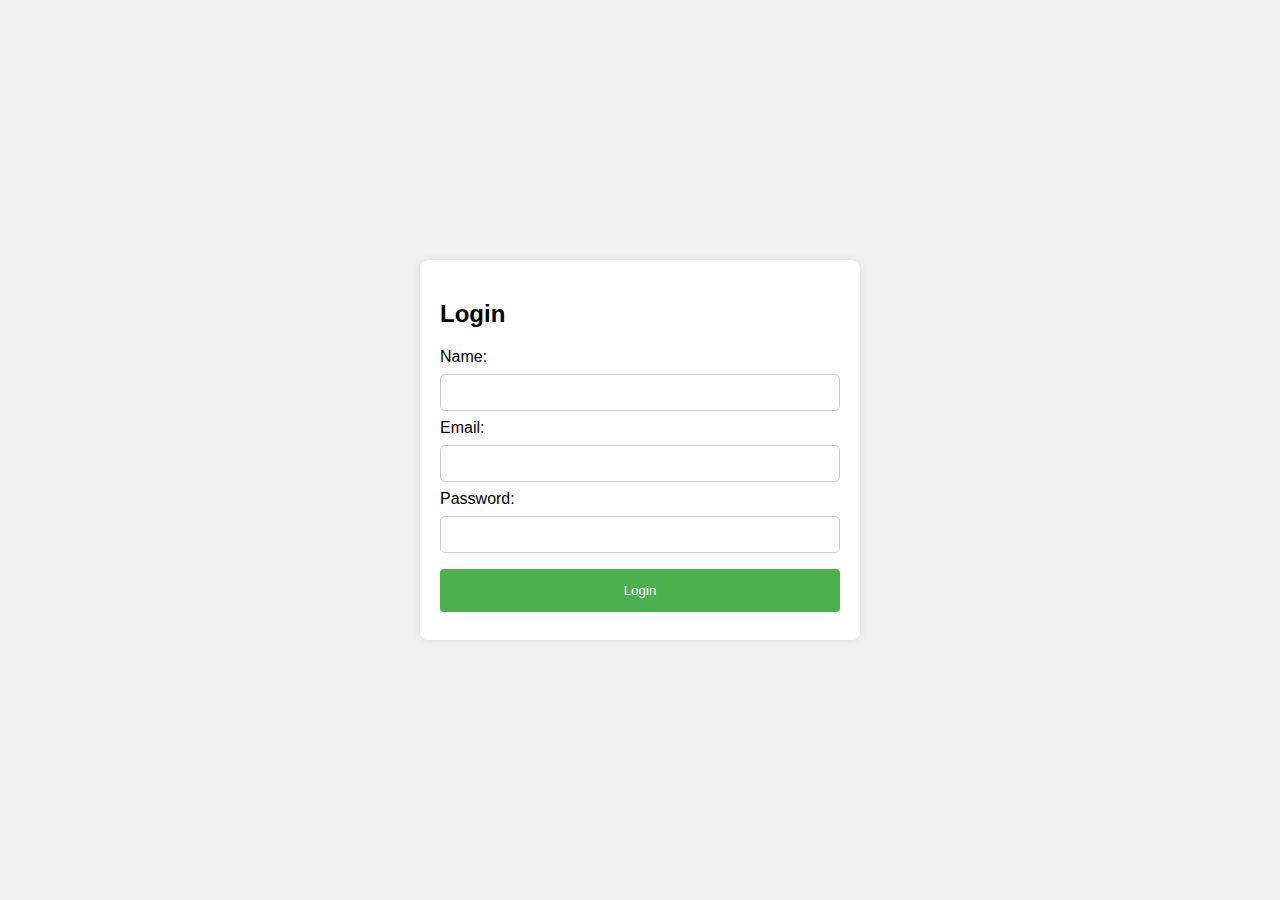
<file: login.html>
<!DOCTYPE html>
<html lang="en">
<head>
    <meta charset="UTF-8">
    <meta name="viewport" content="width=device-width, initial-scale=1.0">
    <title>Login Page</title>
    <style>
        body {
            font-family: Arial, sans-serif;
            margin: 0;
            padding: 0;
            display: flex;
            justify-content: center;
            align-items: center;
            height: 100vh;
            background-color: #f2f2f2;
        }
        form {
            background-color: #fff;
            padding: 20px;
            border-radius: 8px;
            box-shadow: 0 0 10px rgba(0, 0, 0, 0.1);
            max-width: 400px;
            width: 100%;
        }
        input[type="text"],
        input[type="email"],
        input[type="password"] {
            width: 100%;
            padding: 10px;
            margin: 8px 0;
            border: 1px solid #ccc;
            border-radius: 5px;
            box-sizing: border-box;
        }
        input[type="submit"] {
            width: 100%;
            background-color: #4caf50;
            color: white;
            padding: 14px 20px;
            margin: 8px 0;
            border: none;
            border-radius: 4px;
            cursor: pointer;
        }
        input[type="submit"]:hover {
            background-color: #45a049;
        }
    </style>
</head>
<body>
    <form id="loginForm">
        <h2>Login</h2>
        <label for="name">Name:</label>
        <input type="text" id="name" name="name" required>
        <label for="email">Email:</label>
        <input type="email" id="email" name="email" required>
        <label for="password">Password:</label>
        <input type="password" id="password" name="password" required>
        <input type="submit" value="Login">
    </form>

    <script>
        document.getElementById("loginForm").addEventListener("submit", function(event) {
            event.preventDefault();
            const name = document.getElementById("name").value;
            const email = document.getElementById("email").value;
            const password = document.getElementById("password").value;
            // Here you can add your validation or further processing logic
            console.log("Name:", name);
            console.log("Email:", email);
            console.log("Password:", password);
            // For demonstration purpose, let's just clear the form fields
            document.getElementById("loginForm").reset();
        });
    </script>
</body>
</html>
</file>
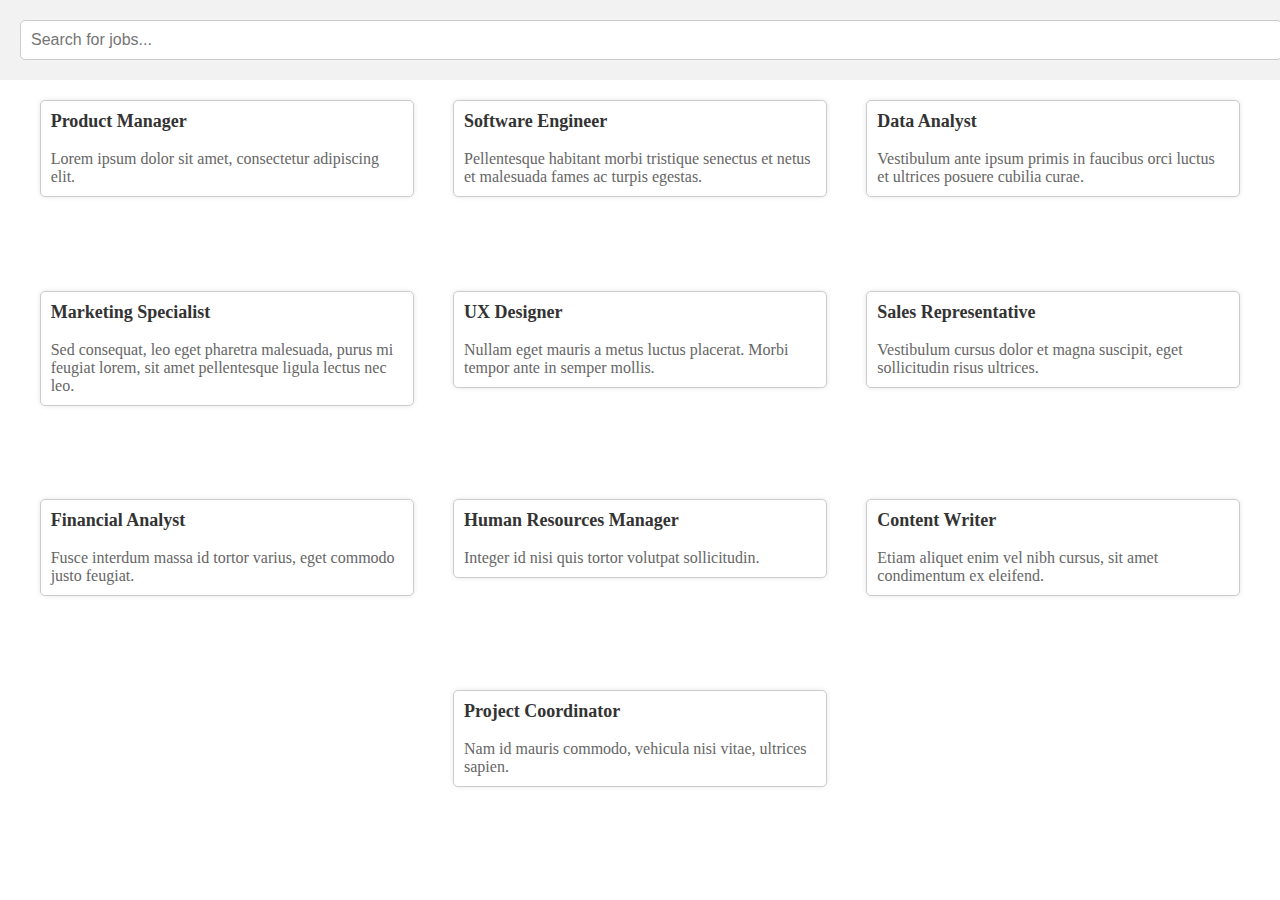
<file: page2.html>
<!DOCTYPE html>
<html lang="en">
<head>
<meta charset="UTF-8">
<meta name="viewport" content="width=device-width, initial-scale=1.0">
<title>Job Search</title>
<style>
  /* CSS styles */
  body, html {
    margin: 0;
    padding: 0;
    height: 100%;
  }
  .container {
    display: flex;
    flex-direction: column;
    height: 100vh;
  }
  .search-bar {
    background-color: #f2f2f2;
    padding: 20px;
  }
  .search-input {
    width: 100%;
    padding: 10px;
    font-size: 16px;
    border: 1px solid #ccc;
    border-radius: 5px;
  }
  .cards-container {
    flex-grow: 1;
    display: flex;
    flex-wrap: wrap;
    justify-content: space-around;
    align-items: flex-start;
    padding: 20px;
    overflow-y: auto;
  }
  .card {
    width: calc(30% - 20px);
    margin-bottom: 20px;
    background-color: #fff;
    border: 1px solid #ccc;
    border-radius: 5px;
    padding: 10px;
    box-shadow: 0 0 5px rgba(0, 0, 0, 0.1);
  }
  .card h3 {
    margin-top: 0;
    font-size: 18px;
    color: #333;
  }
  .card p {
    margin-bottom: 0;
    color: #666;
  }
</style>
</head>
<body>

<div class="container">
  <div class="search-bar">
    <input type="text" class="search-input" placeholder="Search for jobs...">
  </div>
  <div class="cards-container" id="cardsContainer">
    <!-- Job cards will be inserted here dynamically -->
  </div>
</div>

<script>
  // Sample job data (you can replace it with your actual job data)
  const jobs = [
    { title: "Product Manager", description: "Lorem ipsum dolor sit amet, consectetur adipiscing elit." },
    { title: "Software Engineer", description: "Pellentesque habitant morbi tristique senectus et netus et malesuada fames ac turpis egestas." },
    { title: "Data Analyst", description: "Vestibulum ante ipsum primis in faucibus orci luctus et ultrices posuere cubilia curae." },
    { title: "Marketing Specialist", description: "Sed consequat, leo eget pharetra malesuada, purus mi feugiat lorem, sit amet pellentesque ligula lectus nec leo." },
    { title: "UX Designer", description: "Nullam eget mauris a metus luctus placerat. Morbi tempor ante in semper mollis." },
    { title: "Sales Representative", description: "Vestibulum cursus dolor et magna suscipit, eget sollicitudin risus ultrices." },
    { title: "Financial Analyst", description: "Fusce interdum massa id tortor varius, eget commodo justo feugiat." },
    { title: "Human Resources Manager", description: "Integer id nisi quis tortor volutpat sollicitudin." },
    { title: "Content Writer", description: "Etiam aliquet enim vel nibh cursus, sit amet condimentum ex eleifend." },
    { title: "Project Coordinator", description: "Nam id mauris commodo, vehicula nisi vitae, ultrices sapien." }
  ];

  // Function to generate job cards
  function generateJobCards(jobs) {
    const cardsContainer = document.getElementById("cardsContainer");
    cardsContainer.innerHTML = ""; // Clear previous cards

    jobs.forEach(job => {
      const card = document.createElement("div");
      card.classList.add("card");

      const title = document.createElement("h3");
      title.textContent = job.title;

      const description = document.createElement("p");
      description.textContent = job.description;

      card.appendChild(title);
      card.appendChild(description);
      cardsContainer.appendChild(card);
    });
  }

  // Display all jobs initially
  generateJobCards(jobs);

  // Search functionality
  document.querySelector(".search-input").addEventListener("input", function() {
    const searchTerm = this.value.toLowerCase();

    const filteredJobs = jobs.filter(job => {
      return job.title.toLowerCase().includes(searchTerm) || job.description.toLowerCase().includes(searchTerm);
    });

    generateJobCards(filteredJobs);
  });
</script>

</body>
</html>
</file>
